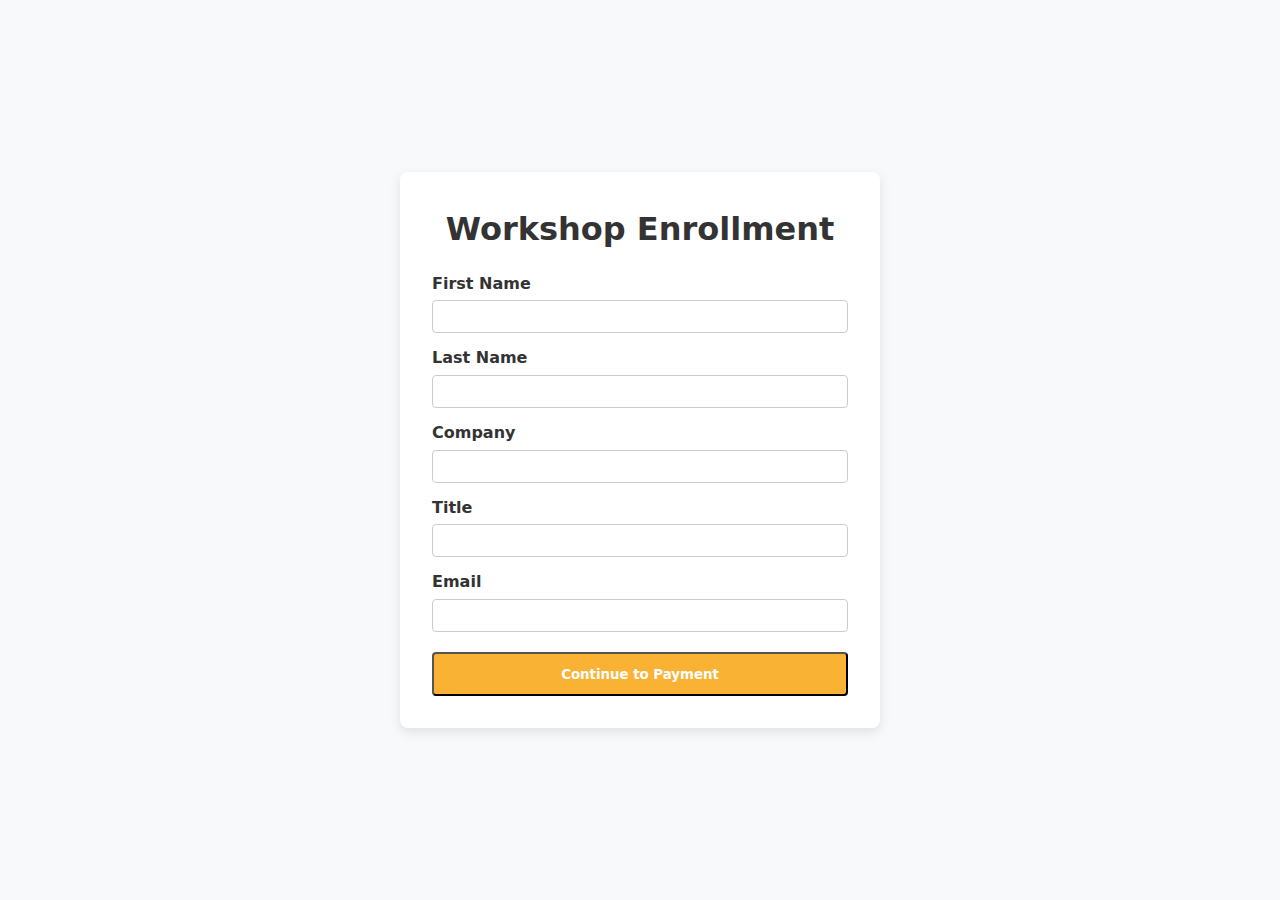
<file: enroll.html>
<!DOCTYPE html>
<html lang="en">
<head>
    <meta charset="UTF-8">
    <meta name="viewport" content="width=device-width, initial-scale=1.0">
    <title>QAverse Enrollment</title>
    <link rel="stylesheet" href="assets/css/styles.css">
    <style>
        body{display:flex;align-items:center;justify-content:center;min-height:100vh;background:var(--light);} 
        .enroll-box{background:#fff;padding:2rem;border-radius:8px;max-width:480px;width:100%;box-shadow:0 4px 12px rgba(0,0,0,.1);} 
        .enroll-box h1{margin-bottom:1rem;text-align:center;} 
        .enroll-box label{display:block;margin:.75rem 0 .25rem;font-weight:600;} 
        .enroll-box input{width:100%;padding:.5rem .75rem;border:1px solid #ccc;border-radius:4px;} 
        .pay-btn{margin-top:1.25rem;width:100%;}
    </style>
</head>
<body>
    <div class="enroll-box">
        <h1>Workshop Enrollment</h1>
        <form id="enroll-form" action="https://docs.google.com/forms/d/e/1FAIpQLSd7KCzWnSkW2JtjYDVBXw4LQuM5o-sm-2h5rFGpZ-oaBGs6cQ/formResponse" method="POST" target="_self">
            <label>First Name</label>
            <input type="text" name="entry.281323838" required>
            <label>Last Name</label>
            <input type="text" name="entry.327843473" required>
            <label>Company</label>
            <input type="text" name="entry.1648449055" required>
            <label>Title</label>
            <input type="text" name="entry.1014414588" required>
            <label>Email</label>
            <input type="email" name="entry.1499482551" required>
            <input type="hidden" name="entry.46450006" value="yes" id="paid-field">
            </form>

            <button id="pay-btn" class="btn pay-btn">Continue to Payment</button>
        </form>
        
    </div>

<script>
const STRIPE_PAYMENT_LINK="https://buy.stripe.com/test_4gM8wP6vzeYc2sQekkcAo01?prefilled_email="; // replace with real Stripe payment link; success URL must redirect back to enroll.html?paid=1

function serializeForm(){const data={};document.querySelectorAll('#enroll-form input').forEach(inp=>data[inp.name]=inp.value);return data;}
function saveData(data){localStorage.setItem('enrollData',JSON.stringify(data));}
function loadData(){try{return JSON.parse(localStorage.getItem('enrollData')||'{}');}catch{ return {};}}
// Payment button handler
const payBtn=document.getElementById('pay-btn');
const userForm=document.getElementById('enroll-form');

payBtn.addEventListener('click',()=>{
  if(!userForm.reportValidity()) return; // HTML5 validation
  const formData=serializeForm();
  saveData(formData);
  // optionally prefill email in Stripe link
  const payUrl=STRIPE_PAYMENT_LINK+encodeURIComponent(formData['entry.1499482551']||'');
  window.location.href=payUrl;
});

// On return from payment success
const params=new URLSearchParams(window.location.search);
if(params.get('paid')==='1'){
   const data=loadData();
   if(Object.keys(data).length){
       const form=document.getElementById('enroll-form');
       // populate form
       for(const [k,v] of Object.entries(data)){
           let inp=form.querySelector(`[name="${k}"]`);
           if(!inp){ inp=document.createElement('input'); inp.type='hidden'; inp.name=k; form.appendChild(inp);} inp.value=v;
       }
       // ensure paid flag yes already set
       document.getElementById('paid-field').value='yes';
       form.style.display='none';
       form.submit();
       localStorage.removeItem('enrollData');
       alert('Enrollment recorded!');
   }
}
</script>

</script>
</body>
</html>
</file>
<file: assets/css/styles.css>
/* Minimal crisp styles resembling landing page */
:root{--primary:#f9b233;--primary-dark:#e09b00;--dark:#1e1e1e;--light:#f8f9fa;--accent:#ffb703;}
*{margin:0;padding:0;box-sizing:border-box;font-family:"Inter",system-ui,sans-serif;}
body{color:#333;line-height:1.6;background:#fff;}
a{text-decoration:none;color:var(--primary);}a:hover{opacity:.8;}
header{background:#fff;position:sticky;top:0;z-index:10;border-bottom:1px solid #e5e5e5;} .container{max-width:1080px;margin:0 auto;padding:0 1rem;}
.navbar{display:flex;justify-content:space-between;align-items:center;position:relative;}
.hamburger{display:none;flex-direction:column;gap:4px;background:none;border:none;cursor:pointer;}
.hamburger span{width:24px;height:2px;background:var(--dark);} 
@media(max-width:768px){nav{position:absolute;top:100%;right:0;background:#fff;border:1px solid #ddd;border-radius:4px;padding:1rem;display:none;}
nav.open{display:block;} .hamburger{display:flex;} nav ul{flex-direction:column;gap:.75rem;}}
.logo{font-weight:700;font-size:2rem;}nav ul{display:flex;list-style:none;gap:2rem;}
.logo .qa{color:var(--primary);} .logo .verse{color:var(--dark);}nav li a{color:var(--dark);font-weight:500;}
.hero{padding:2.5rem 0;text-align:center;} .hero h1{font-size:2.75rem;margin-bottom:1rem;} .hero p{font-size:1.1rem;margin-bottom:2rem;max-width:680px;margin-inline:auto;}
.btn{display:inline-block;background:var(--primary);color:#fff;padding:.8rem 1.5rem;border-radius:4px;font-weight:600;transition:all .2s;} .btn:hover{background:var(--primary-dark);}
.section{padding:2rem 0;} .section-title{text-align:center;font-size:2rem;margin-bottom:1.25rem;color:var(--dark);}
.grid{display:grid;grid-template-columns:repeat(auto-fit,minmax(280px,1fr));gap:1.5rem;}
.mentor-card{display:flex;align-items:center;gap:1rem;}
.mentor-card img{width:64px;height:64px;border-radius:50%;object-fit:cover;}
.card{border:1px solid #e5e5e5;border-radius:8px;padding:1.5rem;text-align:left;}
footer{padding:2rem 0;text-align:center;font-size:.9rem;color:#666;border-top:1px solid #e5e5e5;margin-top:4rem;}

/* Video responsive */
.video-wrapper{position:relative;padding-bottom:42%;height:0;overflow:hidden;border-radius:8px;max-width:720px;margin:0 auto;}
.video-wrapper iframe{position:absolute;top:0;left:0;width:100%;height:100%;border:0;}

.orange-block{background:rgba(249,178,51,.15);} .orange-block p{line-height:1.6;margin-bottom:1rem;} 

#volunteers{background:rgba(249,178,51,.15);} #volunteers .card{background:#fff;}
#volunteers .grid{grid-template-columns:repeat(auto-fit,minmax(140px,1fr));gap:.75rem;}
.volunteer-card{padding:.4rem .6rem;font-size:.85rem;}
#volunteers .volunteer-location{margin-top:.5rem;font-weight:600;color:var(--dark);} 
.volunteer-group{margin-top:.75rem;text-align:left;display:inline-block;width:100%;max-width:800px;}
.volunteer-group{display:none;}

/* Volunteer carousel */
.volunteer-carousel{display:flex;gap:1rem;overflow-x:auto;padding:1rem 0;scroll-snap-type:x mandatory;scroll-behavior:smooth;}
.volunteer-carousel::-webkit-scrollbar{display:none;}
.volunteer-card{flex:0 0 auto;scroll-snap-align:center;} 

/* Benefits */
.benefits-grid{display:grid;grid-template-columns:repeat(auto-fit,minmax(300px,1fr));gap:1.5rem;margin-top:1rem;}
.benefit{display:flex;gap:1rem;align-items:flex-start;background:#fff;border:1px solid #e5e5e5;border-radius:8px;padding:1rem;}
.benefit img{width:48px;height:48px;flex-shrink:0;}
.benefit h3{font-size:1.1rem;margin-bottom:.3rem;color:var(--dark);} 
.benefit p{font-size:.9rem;color:#555;}

/* Tagline color */
.tagline{color:var(--primary-dark);margin-bottom:.75rem;font-weight:600;}
</file>
